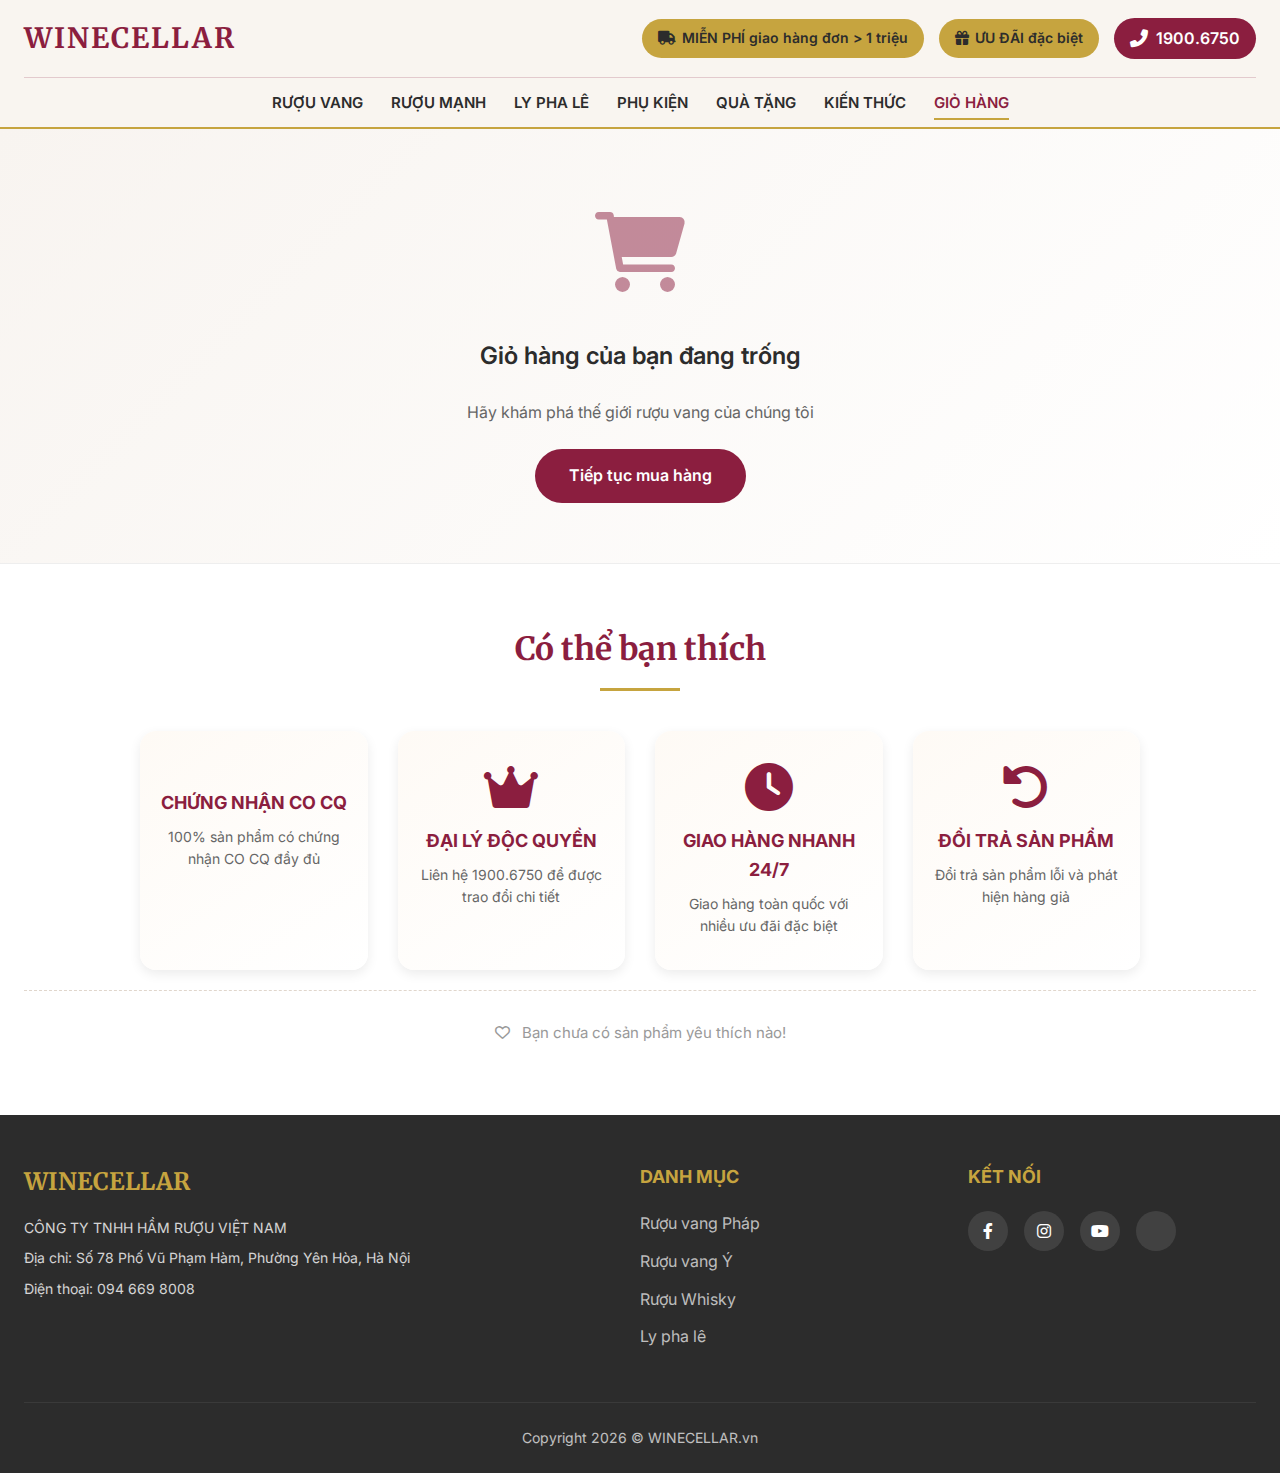
<file: cart.html>
<!DOCTYPE html>
<html lang="vi">
<head>
    <meta charset="UTF-8">
    <meta name="viewport" content="width=device-width, initial-scale=1.0">
    <title>Giỏ hàng - WineCellar</title>
    <!-- Font Awesome cho icon -->
    <link rel="stylesheet" href="https://cdnjs.cloudflare.com/ajax/libs/font-awesome/6.0.0-beta3/css/all.min.css">
    <!-- Google Fonts -->
    <link href="https://fonts.googleapis.com/css2?family=Inter:wght@400;500;600;700&family=Merriweather:wght@700&display=swap" rel="stylesheet">
    <style>
        /* ===== RESET & BASE ===== */
        * {
            margin: 0;
            padding: 0;
            box-sizing: border-box;
        }

        :root {
            --red-wine: #8B1E3F;
            --gold: #C6A43F;
            --cream: #F9F5F0;
            --dark-gray: #2C2C2C;
            --light-gray: #F0F0F0;
            --white: #FFFFFF;
            --shadow: 0 4px 12px rgba(0,0,0,0.08);
        }

        body {
            font-family: 'Inter', sans-serif;
            color: var(--dark-gray);
            background-color: var(--white);
            line-height: 1.6;
        }

        .container {
            max-width: 1280px;
            margin: 0 auto;
            padding: 0 24px;
        }

        /* ===== HEADER ===== */
        .header {
            background-color: var(--cream);
            border-bottom: 2px solid var(--gold);
            position: sticky;
            top: 0;
            z-index: 100;
        }

        .header-top {
            display: flex;
            justify-content: space-between;
            align-items: center;
            padding: 16px 0;
            flex-wrap: wrap;
            gap: 15px;
        }

        .logo h1 {
            font-family: 'Merriweather', serif;
            font-size: 28px;
            color: var(--red-wine);
            letter-spacing: 2px;
        }

        .hotline {
            display: flex;
            align-items: center;
            gap: 8px;
            background: var(--red-wine);
            color: white;
            padding: 8px 16px;
            border-radius: 30px;
            font-weight: 600;
        }

        .hotline i {
            font-size: 18px;
        }

        .promo-badge {
            background-color: var(--gold);
            color: var(--dark-gray);
            padding: 8px 16px;
            border-radius: 30px;
            font-size: 14px;
            font-weight: 600;
            display: inline-flex;
            align-items: center;
            gap: 6px;
        }

        .main-nav {
            border-top: 1px solid rgba(139,30,63,0.2);
            padding: 12px 0;
        }

        .nav-list {
            display: flex;
            justify-content: center;
            gap: 28px;
            list-style: none;
            flex-wrap: wrap;
        }

        .nav-list a {
            text-decoration: none;
            color: var(--dark-gray);
            font-weight: 600;
            font-size: 15px;
            padding: 8px 0;
            position: relative;
            transition: color 0.3s;
        }

        .nav-list a:hover,
        .nav-list a.active {
            color: var(--red-wine);
        }

        .nav-list a::after {
            content: '';
            position: absolute;
            bottom: 0;
            left: 0;
            width: 0;
            height: 2px;
            background: var(--gold);
            transition: width 0.3s;
        }

        .nav-list a:hover::after,
        .nav-list a.active::after {
            width: 100%;
        }

        /* ===== CART EMPTY SECTION ===== */
        .cart-section {
            background: linear-gradient(135deg, #f8f4f0 0%, #fff 100%);
            padding: 60px 0;
            border-bottom: 1px solid #eee;
        }

        .cart-empty {
            text-align: center;
            max-width: 600px;
            margin: 0 auto;
        }

        .cart-icon-large {
            font-size: 80px;
            color: var(--red-wine);
            opacity: 0.5;
            margin-bottom: 20px;
        }

        .empty-message {
            font-size: 24px;
            font-weight: 600;
            margin-bottom: 24px;
            color: var(--dark-gray);
        }

        .btn {
            display: inline-block;
            padding: 12px 32px;
            border-radius: 40px;
            text-decoration: none;
            font-weight: 600;
            transition: all 0.3s;
            border: 2px solid transparent;
            cursor: pointer;
        }

        .btn-primary {
            background-color: var(--red-wine);
            color: white;
        }

        .btn-primary:hover {
            background-color: transparent;
            border-color: var(--red-wine);
            color: var(--red-wine);
        }

        /* ===== SECTION TITLE ===== */
        .section-title {
            font-family: 'Merriweather', serif;
            font-size: 32px;
            font-weight: 700;
            color: var(--red-wine);
            text-align: center;
            margin-bottom: 40px;
            position: relative;
            padding-bottom: 16px;
        }

        .section-title::after {
            content: '';
            position: absolute;
            bottom: 0;
            left: 50%;
            transform: translateX(-50%);
            width: 80px;
            height: 3px;
            background: var(--gold);
        }

        /* ===== PROMO GRID ===== */
        .promo-section {
            padding: 60px 0;
            background: var(--white);
        }

        .promo-grid {
            display: grid;
            grid-template-columns: repeat(4, 1fr);
            gap: 30px;
            max-width: 1000px;
            margin: 0 auto;
        }

        .promo-item {
            text-align: center;
            padding: 32px 20px;
            border-radius: 16px;
            background: linear-gradient(145deg, #fefaf5, #fff);
            box-shadow: var(--shadow);
            transition: all 0.3s;
        }

        .promo-item:hover {
            transform: translateY(-8px);
            box-shadow: 0 15px 30px rgba(0,0,0,0.1);
        }

        .promo-item i {
            font-size: 48px;
            color: var(--red-wine);
            margin-bottom: 16px;
        }

        .promo-item h3 {
            font-size: 18px;
            margin-bottom: 8px;
            color: var(--red-wine);
        }

        .promo-item p {
            font-size: 14px;
            color: #666;
        }

        .favorite-empty {
            text-align: center;
            padding: 30px 0 10px;
            color: #999;
            font-size: 15px;
            border-top: 1px dashed #e0d6cc;
            margin-top: 20px;
        }

        /* ===== FOOTER ===== */
        .footer {
            background: var(--dark-gray);
            color: white;
            padding: 48px 0 24px;
        }

        .footer-content {
            display: grid;
            grid-template-columns: 2fr 1fr 1fr;
            gap: 40px;
            margin-bottom: 40px;
        }

        .footer-brand h2 {
            font-family: 'Merriweather', serif;
            color: var(--gold);
            margin-bottom: 16px;
        }

        .footer-brand p {
            opacity: 0.8;
            margin-bottom: 8px;
            font-size: 14px;
        }

        .footer-links h3,
        .footer-social h3 {
            color: var(--gold);
            margin-bottom: 20px;
            font-size: 18px;
        }

        .footer-links ul {
            list-style: none;
        }

        .footer-links li {
            margin-bottom: 12px;
        }

        .footer-links a {
            color: rgba(255,255,255,0.7);
            text-decoration: none;
            transition: color 0.3s;
        }

        .footer-links a:hover {
            color: white;
        }

        .social-icons {
            display: flex;
            gap: 16px;
        }

        .social-icons a {
            display: flex;
            align-items: center;
            justify-content: center;
            width: 40px;
            height: 40px;
            background: rgba(255,255,255,0.1);
            border-radius: 50%;
            color: white;
            text-decoration: none;
            transition: all 0.3s;
        }

        .social-icons a:hover {
            background: var(--gold);
            color: var(--dark-gray);
            transform: translateY(-3px);
        }

        .copyright {
            text-align: center;
            padding-top: 24px;
            border-top: 1px solid rgba(255,255,255,0.1);
            font-size: 14px;
            opacity: 0.7;
        }

        /* ===== RESPONSIVE ===== */
        @media (max-width: 992px) {
            .promo-grid {
                grid-template-columns: repeat(2, 1fr);
            }
            .footer-content {
                grid-template-columns: 1fr;
                gap: 30px;
            }
        }

        @media (max-width: 768px) {
            .header-top {
                flex-direction: column;
                align-items: stretch;
            }
            .promo-badge {
                width: 100%;
                justify-content: center;
            }
            .nav-list {
                gap: 12px;
            }
            .section-title {
                font-size: 28px;
            }
            .promo-grid {
                grid-template-columns: 1fr;
            }
        }
    </style>
</head>
<body>
    <!-- HEADER -->
    <header class="header">
        <div class="container">
            <div class="header-top">
                <div class="logo">
                    <h1>WINECELLAR</h1>
                </div>
                <div style="display: flex; gap: 15px; align-items: center; flex-wrap: wrap;">
                    <span class="promo-badge"><i class="fas fa-truck"></i> MIỄN PHÍ giao hàng đơn > 1 triệu</span>
                    <span class="promo-badge"><i class="fas fa-gift"></i> ƯU ĐÃI đặc biệt</span>
                    <div class="hotline">
                        <i class="fas fa-phone-alt"></i>
                        <span>1900.6750</span>
                    </div>
                </div>
            </div>
            <nav class="main-nav">
                <ul class="nav-list">
                    <li><a href="#">RƯỢU VANG</a></li>
                    <li><a href="#">RƯỢU MẠNH</a></li>
                    <li><a href="#">LY PHA LÊ</a></li>
                    <li><a href="#">PHỤ KIỆN</a></li>
                    <li><a href="#">QUÀ TẶNG</a></li>
                    <li><a href="#">KIẾN THỨC</a></li>
                    <li><a href="#" class="active">GIỎ HÀNG</a></li>
                </ul>
            </nav>
        </div>
    </header>

    <!-- MAIN: GIỎ HÀNG TRỐNG -->
    <section class="cart-section">
        <div class="container">
            <div class="cart-empty">
                <div class="cart-icon-large">
                    <i class="fas fa-shopping-cart"></i>
                </div>
                <h2 class="empty-message">Giỏ hàng của bạn đang trống</h2>
                <p style="color: #666; margin-bottom: 24px;">Hãy khám phá thế giới rượu vang của chúng tôi</p>
                <a href="#" class="btn btn-primary">Tiếp tục mua hàng</a>
            </div>
        </div>
    </section>

    <!-- CÓ THỂ BẠN THÍCH -->
    <section class="promo-section">
        <div class="container">
            <h2 class="section-title">Có thể bạn thích</h2>
            <div class="promo-grid">
                <div class="promo-item">
                    <i class="fas fa-file-certificate"></i>
                    <h3>CHỨNG NHẬN CO CQ</h3>
                    <p>100% sản phẩm có chứng nhận CO CQ đầy đủ</p>
                </div>
                <div class="promo-item">
                    <i class="fas fa-crown"></i>
                    <h3>ĐẠI LÝ ĐỘC QUYỀN</h3>
                    <p>Liên hệ 1900.6750 để được trao đổi chi tiết</p>
                </div>
                <div class="promo-item">
                    <i class="fas fa-clock"></i>
                    <h3>GIAO HÀNG NHANH 24/7</h3>
                    <p>Giao hàng toàn quốc với nhiều ưu đãi đặc biệt</p>
                </div>
                <div class="promo-item">
                    <i class="fas fa-rotate-left"></i>
                    <h3>ĐỔI TRẢ SẢN PHẨM</h3>
                    <p>Đổi trả sản phẩm lỗi và phát hiện hàng giả</p>
                </div>
            </div>
            <!-- Dòng thông báo yêu thích -->
            <div class="favorite-empty">
                <i class="far fa-heart" style="margin-right: 8px;"></i> Bạn chưa có sản phẩm yêu thích nào!
            </div>
        </div>
    </section>

    <!-- FOOTER -->
    <footer class="footer">
        <div class="container">
            <div class="footer-content">
                <div class="footer-brand">
                    <h2>WINECELLAR</h2>
                    <p>CÔNG TY TNHH HẦM RƯỢU VIỆT NAM</p>
                    <p>Địa chỉ: Số 78 Phố Vũ Phạm Hàm, Phường Yên Hòa, Hà Nội</p>
                    <p>Điện thoại: 094 669 8008</p>
                </div>
                <div class="footer-links">
                    <h3>DANH MỤC</h3>
                    <ul>
                        <li><a href="#">Rượu vang Pháp</a></li>
                        <li><a href="#">Rượu vang Ý</a></li>
                        <li><a href="#">Rượu Whisky</a></li>
                        <li><a href="#">Ly pha lê</a></li>
                    </ul>
                </div>
                <div class="footer-social">
                    <h3>KẾT NỐI</h3>
                    <div class="social-icons">
                        <a href="#"><i class="fab fa-facebook-f"></i></a>
                        <a href="#"><i class="fab fa-instagram"></i></a>
                        <a href="#"><i class="fab fa-youtube"></i></a>
                        <a href="#"><i class="fab fa-zalo"></i></a>
                    </div>
                </div>
            </div>
            <div class="copyright">
                <p>Copyright 2026 © WINECELLAR.vn</p>
            </div>
        </div>
    </footer>
</body>
</html>
</file>
